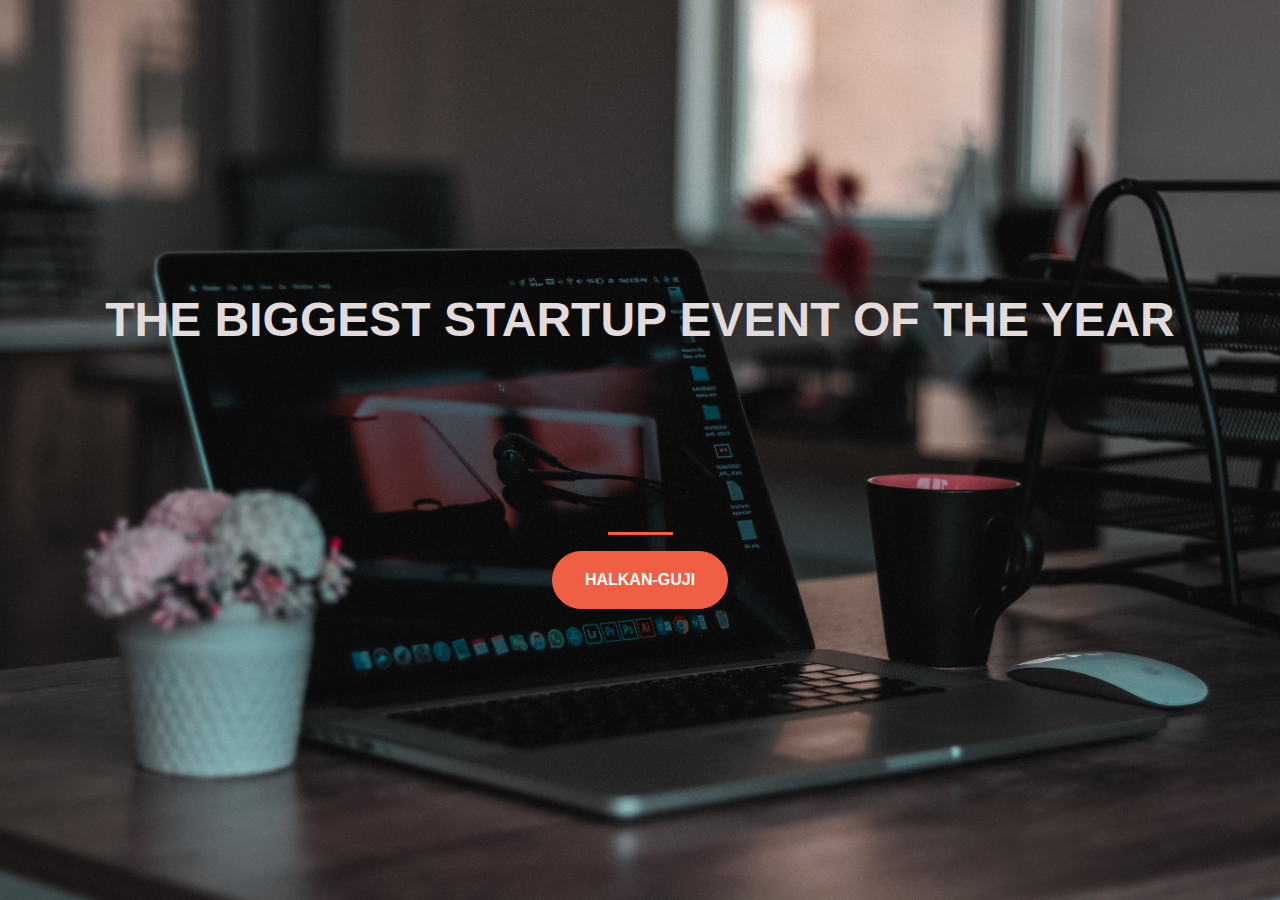
<file: web.html>
<!DOCTYPE html>
<html>
  <head>
    <title>Butafla</title>
    <!-- Required meta tags -->
    <meta charset="utf-8">
    <meta name="viewport" content="width=device-width, initial-scale=1, shrink-to-fit=no">
    <!-- Google Fonts -->
    <!-- <link href="https://fonts.googleapis.com/css?family=Montserrat" rel="stylesheet"> -->

    <!-- Note that the below Bootstrap file is a specific version. If you grab the most
    current from Bootstrap website, you will see the button grow transition being a lot faster
    than in my video. Use whichever style sheet you like best! -->
    <!-- Bootstrap CSS from a CDN. This way you don't have to include the bootstrap file yourself -->
    <link rel="stylesheet" href="https://stackpath.bootstrapcdn.com/bootstrap/4.3.1/css/bootstrap.min.css" integrity="sha384-ggOyR0iXCbMQv3Xipma34MD+dH/1fQ784/j6cY/iJTQUOhcWr7x9JvoRxT2MZw1T" crossorigin="anonymous">
    <!-- My own stylesheet -->
    <link href="style.css" rel="stylesheet">
  </head>
  <body>
    <!-- <ul>
       <a href="about.html"><li>Home </li></a> 
        <li>Menu</li>
        <li>About </li>
        <li>Contact us </li>
        
 </ul> -->
     <link rel="stylesheet" href=""> <div class="" ></div>
      <div class="container d-flex align-items-center h-100">
        
        <div class="row">
          <header class="text-center col-12">
              <h1 class="text-uppercase">
                
                <strong> the biggest startup event of the year</strong>
              </h1>
              
          </header>
          <div class="buffer col-12"></div>
          <section class="text-center col-12">
            <hr>
            <a href="index.html"><button  class="btn btn-primary btn-xl">Halkan-Guji</button></a>
          </section>
        </div>
        
       </div>
     
</html>
</file>
<file: style.css>
html,
body {
  background: url(header.jpg) no-repeat center center fixed; 
  background-size: cover;
  height: 100%;
  width: 100%;
  font-family: 'Montserrat', sans-serif;

}
ul li{
    color: snow;
    
    list-style: none;
    display: inline-block;
    margin-top: 10px;
    text-decoration: none;
    padding: 5px 20px;
    font-family:poppins;
    font-size: 14px;
}

hr {
  max-width: 65px;
  border-width: 3px;
  border-color: #F05F44; 
}

h1 {
  font-size: 3rem; 
  color: #e2dbdb;
}

.buffer {
  height: 10rem;
}

.btn {
  font-weight: 700;
  text-transform: uppercase;
  border-radius: 300px;
}

.btn-primary {
  background-color: #F05F44;
  border-color: #F05F44; }

.btn-primary:hover {
  background-color: #ee4b08;
  border-color: #ee4b08;
  border-width: 4px;
  cursor: pointer;
}

.btn-xl {
  padding: 1rem 2rem; 
}
</file>
